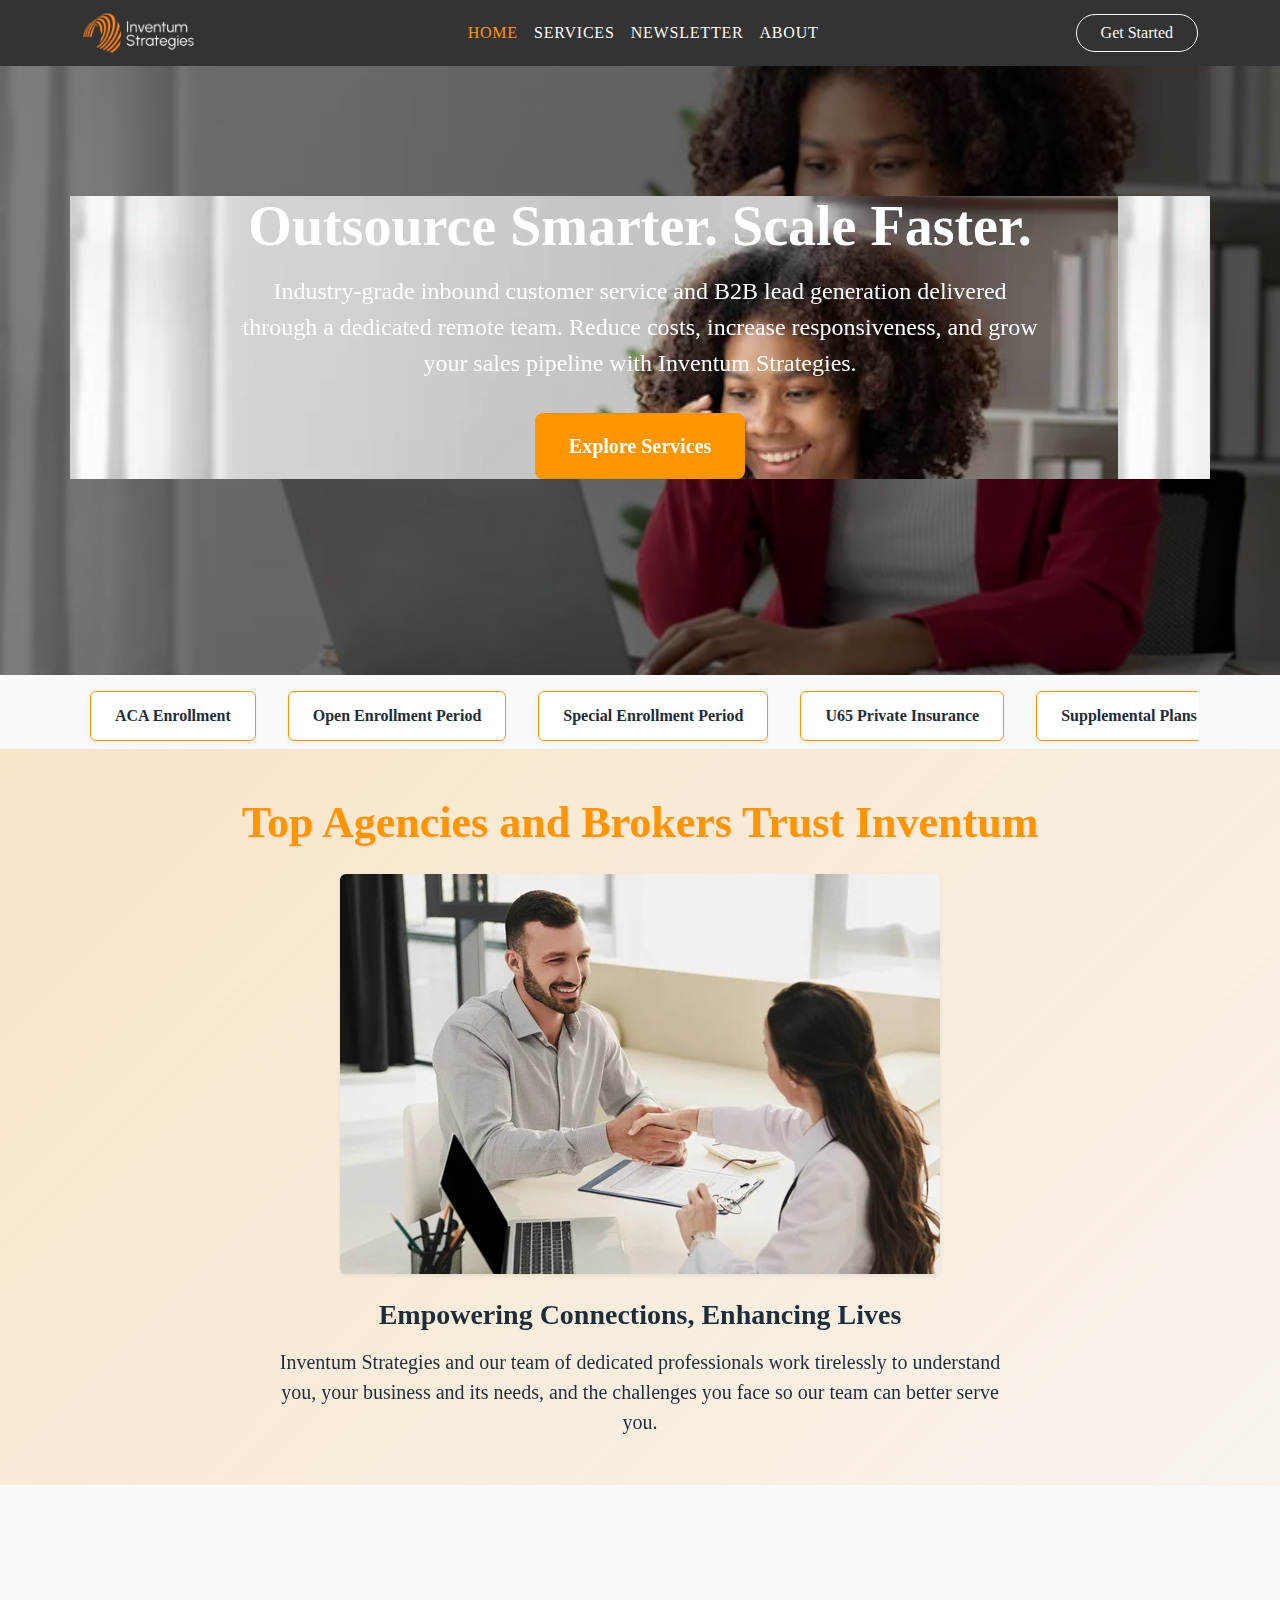
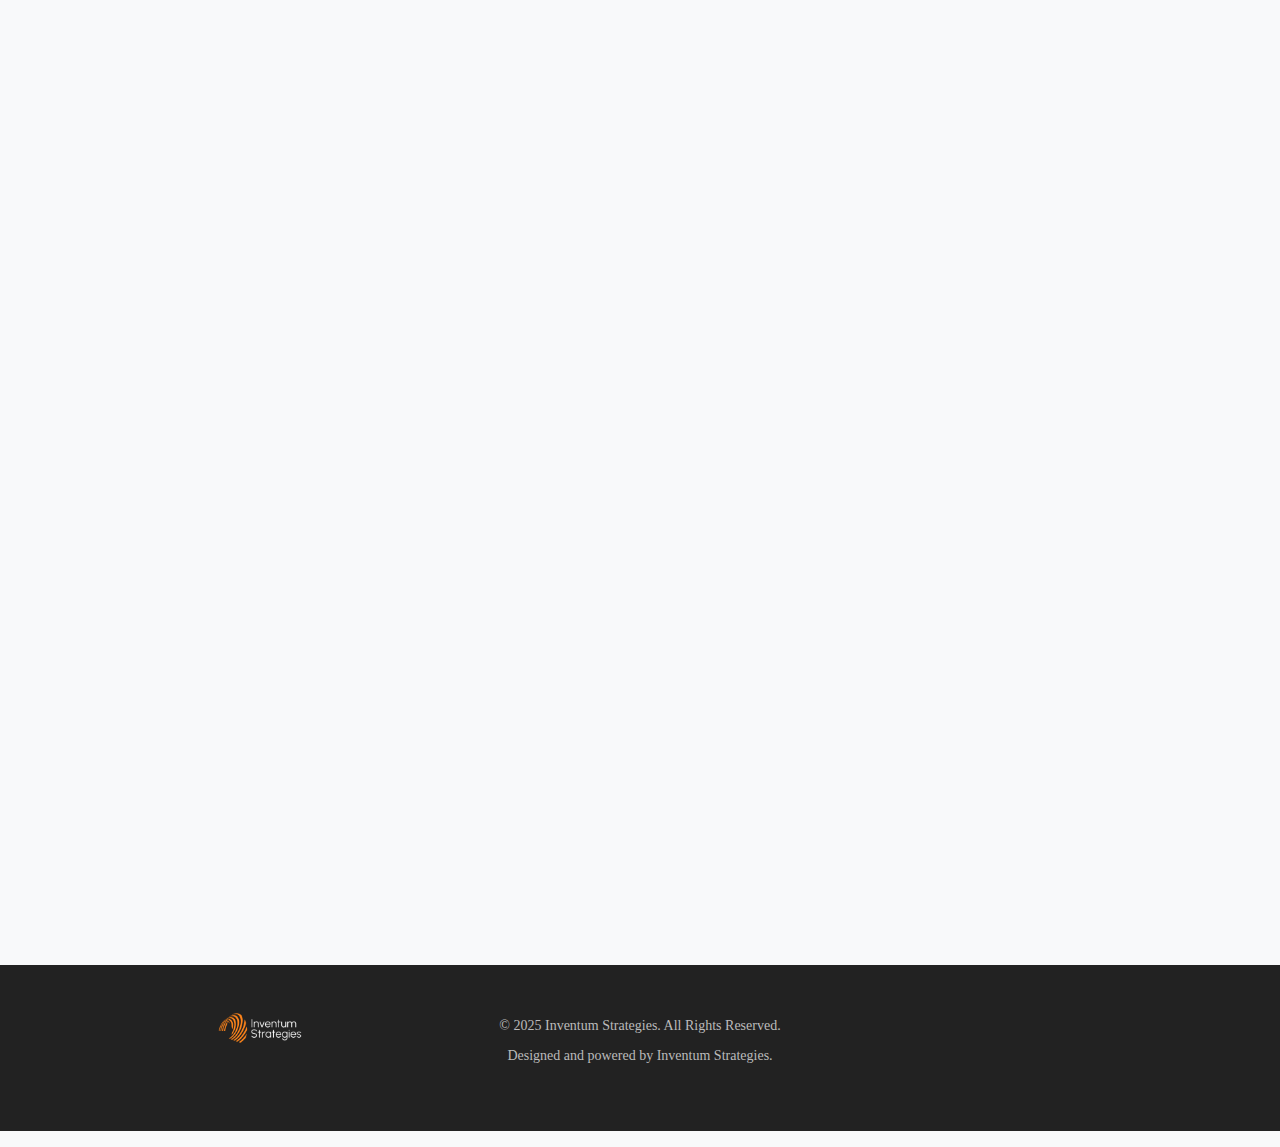
<file: index.html>
<!DOCTYPE html>
<html lang="en">
<head>
  <meta charset="UTF-8"/>
  <meta name="viewport" content="width=device-width, initial-scale=1"/>
  <title>Home – Inventum Strategies</title>
  <link rel="icon" href="assets/images/logo.png" />
  <!-- Bootstrap CSS -->
  <link href="https://cdn.jsdelivr.net/npm/bootstrap@5.3.2/dist/css/bootstrap.min.css" rel="stylesheet" />
  <!-- AOS for scroll animations -->
  <link href="https://unpkg.com/aos@2.3.4/dist/aos.css" rel="stylesheet" />
  <!-- FontAwesome for icons -->
  <link href="https://cdnjs.cloudflare.com/ajax/libs/font-awesome/6.4.0/css/all.min.css" rel="stylesheet" />
  <style>
    /* Ticker Tape Styles */
    #ticker { background: var(--light-gray); }
    .ticker-container {
      display: flex;
      gap: 1rem;
      overflow-x: auto;
      scroll-behavior: smooth;
      padding-bottom: .5rem;
      -webkit-overflow-scrolling: touch;
    }
    .ticker-container::-webkit-scrollbar { display: none; }
    .ticker-item {
      flex: 0 0 auto;
      background: #fff;
      color: var(--text-dark);
      border: 1px solid var(--primary-orange);
      border-radius: 6px;
      padding: .75rem 1.5rem;
      font-weight: 600;
      white-space: nowrap;
      box-shadow: 0 2px 6px rgba(0,0,0,0.05);
    }
    :root {
      --primary-orange: #ff9500;
      --dark-gray: #333333;
      --light-gray: #f8f9fa;
      --text-dark: #1f2d3a;
    }
    body { font-family: Georgia, 'Times New Roman', Times, serif; color: var(--text-dark); scroll-behavior: smooth; }
    /* Navbar */
    .navbar { background: var(--dark-gray); }
    .nav-link { color: #fff !important; text-transform: uppercase; letter-spacing: .05em; }
    .nav-link.active, .nav-link:hover { color: var(--primary-orange) !important; }
    /* Offcanvas overrides */
    .offcanvas { width: 250px; }
    /* Hero */
    .hero {
      position: relative;
      background: url('/assets/images/hero-banner.png') center/cover no-repeat;
      height: 75vh;
      display: flex;
      flex-direction: column;
      justify-content: center;
      align-items: center;
      color: hsl(0, 0%, 100%);
    }
    .hero::before{
      content:'';
      position: absolute;
      inset: 0;
      background: rgba(0,0,0,0.28)
    }
    @media(maxw-wideth: 576px) {
      .hero{background-position: 40% center; height: 65hvh;}
    }
    .hero h1 {
      font-size: 4rem;
      font-weight: 800;
      line-height: 1.1;
      margin-bottom: 1rem;
    }
    .hero p {
      font-size: 1.5rem;
      font-weight: 500;
      max-width: 800px;
      margin: 0 auto 2rem;
    }
    .btn-hero {
      background: var(--primary-orange);
      color: #fff;
      border: 2px solid var(--primary-orange);
      border-radius: 8px;
      padding: 1rem 1.5rem;  /* reduced horizontal padding */
      font-size: 1.25rem;
      font-weight: 600;
      text-decoration: none;
      display: inline-block;
      transition: background .2s ease, transform .2s ease;
    }
    .btn-hero:hover {
      background: #ffb347; /* a brighter orange tint for hover */
      transform: scale(1.05);
    }
    .btn-hero:hover {
      background: #ffb347; /* a brighter orange tint for hover */
      transform: scale(1.05);
    }
    .btn-hero:hover {
      background: rgba(255,149,0,0.4);
    }
    .hero::before { content:''; position:absolute; inset:0; background:rgba(0,0,0,0.5); }
    .hero-content { position: relative; text-align: center; background:url('/assets/images/hero-banner.png')}
    .hero h1 {
      font-size: 3.5rem;
      font-weight: 800;
      line-height: 1.1;
      margin-bottom: 1rem;
    }
    .hero p {
      font-size: 1.5rem;
      font-weight: 500;
      max-width: 800px;
      margin: 0 auto 2rem;
    }
    .btn-primary, .btn-outline-light { border-radius:50px; padding: .38rem 1.5rem; }
    .btn-primary{
      --bs-btn-color: #fff;
      --bs-btn-bg: var(--primary-orange);
      --bs-btn-border-color: var(--primary-orange);
      --bs-btn-hover-color: #fff;
      --bs-btn-hover-bg: #ffab26;         /* lighter hover */
      --bs-btn-hover-border-color: #ffab26;
      --bs-btn-active-bg: #e68500;        /* pressed state */
      --bs-btn-active-border-color: #e68500;
      --bs-btn-focus-shadow-rgb: 255,149,0;
    }
    /* Top Agencies Trust */
    #trust { background: linear-gradient(135deg, rgba(255,149,0,0.2), rgba(255,149,0,0.05)); position: relative; overflow: hidden; }
    #trust h2 { color: var(--primary-orange); font-size: 2.75rem; font-weight: 700; margin-bottom: 2rem; text-shadow: 1px 1px 2px rgba(0,0,0,0.1); }
    #trust .trust-placeholder { width: 100%; height: 25vh; background: rgba(255,149,0,0.05); border: 2px dashed var(--primary-orange); border-radius: 8px; }
    /* Services */
    .services .card { border:none; transition: transform .3s, box-shadow .3s; }
    .services .card:hover { transform:translateY(-10px); box-shadow:0 10px 30px rgba(0,0,0,0.1); }
    /* Counters */
    .stats { background: var(--light-gray); padding:3rem 0; }
    .stats .counter { font-size:2.5rem; font-weight:700; }
    /* Video section */
    .video-thumb { position: relative; cursor: pointer; }
    .video-thumb img { width:100%; border-radius:.5rem; }
    .video-thumb .play-btn { position: absolute; top:50%; left:50%; transform:translate(-50%,-50%); font-size:3rem; color:#fff; opacity:0.8; }
    /* Testimonials */
    .carousel-item { padding:2rem; }
    .testimonial p { font-style:italic; }
    .testimonial .author { font-weight:600; margin-top:1rem; }
    /* Back to top */
    #backToTop { position:fixed; bottom:2rem; right:2rem; display:none; background:var(--primary-orange); color:#fff; border:none; border-radius:50%; width:3rem; height:3rem; align-items:center; justify-content:center; z-index:1000; }
    /* Newsletter */
    .newsletter { background: var(--dark-gray); color:#fff; padding:2rem 0; }
    .newsletter input { border-radius:50px; }
    .newsletter .btn { border-radius:50px; }
    /* Footer */
    footer { background:#222; color:#bbb; padding:2rem 0; }
    footer a { color:#bbb; }
    /* Get Started CTA button styling */
    .btn-cta {
      background: var(--primary-orange);
      color: #fff !important;
      border: 2px solid var(--primary-orange);
      border-radius: 8px;
      padding: .65rem 1.05rem;  /* reduced horizontal padding */
      font-size: 1.25rem;
      font-weight: 600;
      transition: background .2s ease, transform .2s ease;
    }
    .btn-cta:hover {
      background: #ffb347;
      transform: scale(1.05);
    }
    .btn-cta:hover {
      background: #ffb347;
      transform: scale(1.05);
    }
    /* Trust image: big, centered, responsive */
    .trust-img{
      max-width: 1100px; /* tweak as you like */
      border-radius: .5rem;
      box-shadow: 0 6px 24px rgba(0,0,0,.08);
    }
</style>
</head>
<body>
  <!-- Navbar + Offcanvas -->
  <nav class="navbar navbar-expand-lg navbar-dark fixed-top">
    <div class="container">
      <a class="navbar-brand" href="#"><img src="assets/images/logo.png" height="40" alt="Inventum"/></a>
      <button class="navbar-toggler" type="button" data-bs-toggle="offcanvas" data-bs-target="#offcanvasNav"><span class="navbar-toggler-icon"></span></button>
      <div class="collapse navbar-collapse">
        <ul class="navbar-nav mx-auto">
          <li class="nav-item"><a class="nav-link active" href="index.html">Home</a></li>
          <li class="nav-item"><a class="nav-link" href="services.html">Services</a></li>
          <li class="nav-item"><a class="nav-link" href="newsletter.html">Newsletter</a></li>
          <li class="nav-item"><a class="nav-link" href="about.html">About</a></li>
        </ul>
        <button class="btn btn-outline-light rounded-pill px-4" data-bs-toggle="modal" data-bs-target="#bookCallModal">Get Started</button>
      </div>
    </div>
  </nav>
  <div class="offcanvas offcanvas-start text-bg-dark" tabindex="-1" id="offcanvasNav"><div class="offcanvas-header"><h5 class="offcanvas-title">Menu</h5><button type="button" class="btn-close btn-close-white" data-bs-dismiss="offcanvas"></button></div><div class="offcanvas-body"><ul class="navbar-nav"><li class="nav-item"><a class="nav-link" href="#hero">Home</a></li><li class="nav-item"><a class="nav-link" href="#services">Services</a></li><li class="nav-item"><a class="nav-link" href="#stats">Stats</a></li><li class="nav-item"><a class="nav-link" href="#video">Video</a></li><li class="nav-item"><a class="nav-link" href="#testimonials">Testimonials</a></li><li class="nav-item"><a class="nav-link" href="#newsletter">Newsletter</a></li></ul></div></div>
  <div class="modal fade" id="bookCallModal" tabindex="-1"><div class="modal-dialog modal-lg modal-dialog-centered"><div class="modal-content"><form><div class="modal-header border-0"><h5 class="modal-title">Get Started</h5><button type="button" class="btn-close" data-bs-dismiss="modal"></button></div><div class="modal-body"><div class="row g-3"><div class="col-md-6"><input type="text" class="form-control" placeholder="First Name" required /></div><div class="col-md-6"><input type="text" class="form-control" placeholder="Last Name" required /></div><div class="col-md-6"><input type="email" class="form-control" placeholder="Business Email" required /></div><div class="col-md-6"><input type="tel" class="form-control" placeholder="Phone" /></div><div class="col-md-6"><input type="text" class="form-control" placeholder="Agency Name" required /></div><div class="col-md-6"><input type="text" class="form-control" placeholder="License State(s)" required /></div><div class="col-md-6"><input type="text" class="form-control" placeholder="Specialties" required /></div><div class="col-md-6"><select class="form-select" required><option disabled selected>Monthly Budget</option><option>$0–$5,000</option><option>$5,000–$15,000</option><option>$15,000+</option></select></div></div></div><div class="modal-footer border-0"><button type="submit" class="btn btn-primary">Submit</button></div></form></div></div></div>

  <!-- Hero -->
  <section id="hero" class="hero" data-aos="fade-in">
    <div class="container hero-content text-center">
      
      <h1 class="display-5 fw-bold">Outsource Smarter. Scale Faster.</h1>
      <p class="lead">Industry-grade inbound customer service and B2B lead generation delivered through a dedicated remote team. Reduce costs, increase responsiveness, and grow your sales pipeline with Inventum Strategies.</p>
      <a href="services.html" class="btn btn-hero btn-lg" style="font-size:1.25rem; padding:1rem 2rem;">Explore Services</a>
        </div>
  </section>
    <!-- Ticker Tape Section -->
  <section id="ticker" class="py-3 bg-light" data-aos="fade-up">
    <div class="container overflow-hidden">
      <div class="ticker-container d-flex align-items-center">
        <!-- Repeat each ticker-item for insurance lines -->
        <div class="ticker-item mx-2">ACA Enrollment</div>
        <div class="ticker-item mx-2">Open Enrollment Period</div>
        <div class="ticker-item mx-2">Special Enrollment Period</div>
        <div class="ticker-item mx-2">U65 Private Insurance</div>
        <div class="ticker-item mx-2">Supplemental Plans</div>
      </div>
    </div>
<section id="trust" class="py-5" data-aos="fade-up">
  <div class="container">
    <h2 class="text-center mb-4">Top Agencies and Brokers Trust Inventum</h2>

    <!-- Image row -->
    <div class="row justify-content-center">
      <div class="col-lg-10">
        <img
          src="assets/images/insurance.jpg"
          class="img-fluid d-block mx-auto rounded shadow-sm"
          alt="Insurance partners and coverage lines"
          loading="lazy"
        />
      </div>
    </div>

    <!-- Centered blurb row -->
    <div class="row justify-content-center mt-4">
      <div class="col-xl-8 col-lg-9 text-center">
        <h3 class="fw-semibold mb-3">Empowering Connections, Enhancing Lives</h3>
        <p class="lead mb-0">
          Inventum Strategies and our team of dedicated professionals work tirelessly to understand you,
          your business and its needs, and the challenges you face so our team can better serve you.
        </p>
      </div>
    </div>
  </div>
</section>

  <section id="services" class="py-5 services">
    <div class="container">
      <h2 class="text-center mb-4" data-aos="fade-up">Our Services</h2>
      <div class="row g-4">
        <div class="col-md-3" data-aos="fade-up" data-aos-delay="100"><div class="card p-4 text-center"><i class="fas fa-user-check fa-2x mb-3 icon"></i><h5>Qualification</h5><p class="small text-muted">Rigid verification process to ensure intent and fit of potential clients.</p></div></div>
        <div class="col-md-3" data-aos="fade-up" data-aos-delay="200"><div class="card p-4 text-center"><i class="fas fa-phone fa-2x mb-3 icon"></i><h5>Warm Transfers</h5><p class="small text-muted">Seemless and effective live lead handoffs. Hit the ground running.</p></div></div>
        <div class="col-md-3" data-aos="fade-up" data-aos-delay="300"><div class="card p-4 text-center"><i class="fas fa-calendar-check fa-2x mb-3 icon"></i><h5>Appointments</h5><p class="small text-muted">Schedule demos or appointments for your team. Spend more time selling.</p></div></div>
        <div class="col-md-3" data-aos="fade-up" data-aos-delay="400"><div class="card p-4 text-center"><i class="fas fa-chart-line fa-2x mb-3 icon"></i><h5>Reporting</h5><p class="small text-muted">Real-time analytics and conversion data. Track how our performance affects your performance.</p></div></div>
      </div>
    </div>
  </section>

  <!-- Stats Counter -->
  <section id="stats" class="stats" data-aos="fade-up">
    <div class="container text-center">
      <div class="row">
        <div class="col-md-4"><div class="counter" data-count="35">0</div><p>Conversion Uplift (%)</p></div>
        <div class="col-md-4"><div class="counter" data-count="90">0</div><p>Qualification Accuracy (%). Our leads are qualified, verified</p></div>
        <div class="col-md-4"><div class="counter" data-count="24">0</div><p>24/7 Full-Time Support</p></div>
      </div>
    </div>
  </section>

  <!-- Testimonials -->
  <section id="testimonials" class="py-5 bg-light" data-aos="fade-up">
    <div class="container text-center">
      <h2 class="mb-4">What Clients Say</h2>
      <div id="testimonialCarousel" class="carousel slide" data-bs-ride="carousel">
        <div class="carousel-inner">
          <div class="carousel-item active"><div class="testimonial mx-auto" style="max-width:600px;"><p>“I used Inventum's lead generation service, and now I can't work without it. Leads converted 30% faster than before.”</p><div class="author">— Sarah Mitchell</div></div></div>
          <div class="carousel-item"><div class="testimonial mx-auto" style="max-width:600px;"><p>“I worked with Ali on a number of different leads, on every one the handoff was seamless, which meant more time closing for me.”</p><div class="author">— James Ortiz</div></div></div>
          <div class="carousel-item"><div class="testimonial mx-auto" style="max-width:600px;"><p>“Inventum's services were as-advertised, I was pleased with the data transparency and integrity. Insightful dashboards for improved performance.”</p><div class="author">— Tanya Brooks</div></div></div>
        </div>
        <button class="carousel-control-prev" type="button" data-bs-target="#testimonialCarousel" data-bs-slide="prev"><span class="carousel-control-prev-icon"></span></button>
        <button class="carousel-control-next" type="button" data-bs-target="#testimonialCarousel" data-bs-slide="next"><span class="carousel-control-next-icon"></span></button>
      </div>
    </div>
  </section>

  <!-- Newsletter Signup -->
  <section id="newsletter" class="newsletter text-center" data-aos="fade-in">
    <div class="container">
      <h3>Stay Updated</h3>
      <p>Get insights and tips delivered to your inbox.</p>
      <form class="row g-2 justify-content-center">
        <div class="col-md-4"><input type="email" class="form-control" placeholder="Enter email" required /></div>
        <div class="col-md-2"><button class="btn btn-primary w-100" type="submit">Subscribe</button></div>
      </form>
    </div>
  </section>

  <!-- Back to Top -->
  <button id="backToTop" aria-label="Back to top"><i class="fas fa-chevron-up"></i></button>

  <!-- Footer -->
  <footer>
    <div class="container text-center">
      <div class="row py-3">
        <div class="col-md-4"><img src="assets/images/logo.png" alt="" height="30" /></div>
        <div class="col-md-4"><small>&copy; 2025 Inventum Strategies. All Rights Reserved.</small></div>
        <p><small>Designed and powered by Inventum Strategies.</small></p>
      </div>
    </div>
  </footer>

  <!-- Book Call Modal -->
  <div class="modal fade" id="bookCallModal" tabindex="-1"><div class="modal-dialog modal-lg modal-dialog-centered"><div class="modal-content"><form><div class="modal-header border-0"><h5 class="modal-title">Get Started</h5><button type="button" class="btn-close" data-bs-dismiss="modal"></button></div><div class="modal-body"><div class="row g-3"><div class="col-md-6"><input type="text" class="form-control" placeholder="First Name" required /></div><div class="col-md-6"><input type="text" class="form-control" placeholder="Last Name" required /></div><div class="col-md-6"><input type="email" class="form-control" placeholder="Business Email" required /></div><div class="col-md-6"><input type="tel" class="form-control" placeholder="Phone" /></div><div class="col-md-6"><input type="text" class="form-control" placeholder="Agency Name" required /></div><div class="col-md-6"><input type="text" class="form-control" placeholder="License State(s)" required /></div><div class="col-md-6"><input type="text" class="form-control" placeholder="Specialties" required /></div><div class="col-md-6"><select class="form-select" required><option disabled selected>Monthly Budget</option><option>$0–$5k</option><option>$5k–$15k</option><option>$15k+</option></select></div></div></div><div class="modal-footer border-0"><button type="submit" class="btn btn-primary">Submit</button></div></form></div></div></div>

  <!-- Scripts -->
  <script src="https://cdn.jsdelivr.net/npm/bootstrap@5.3.2/dist/js/bootstrap.bundle.min.js"></script>
  <script src="https://unpkg.com/aos@2.3.4/dist/aos.js"></script>
  <script>
    AOS.init({ duration: 800, once: true });
    // Counter animation
    const counters = document.querySelectorAll('.counter');
    const options = { root:null, threshold:0.5 };
    const callback = (entries, observer) => {
      entries.forEach(entry => {
        if(entry.isIntersecting) {
          const el = entry.target;
          const countTo = +el.getAttribute('data-count');
          let start = 0;
          const step = Math.ceil(countTo / 100);
          const interval = setInterval(() => {
            start += step;
            if(start >= countTo) { el.textContent = countTo; clearInterval(interval); }
            else el.textContent = start;
          }, 20);
          observer.unobserve(el);
        }
      });
    };
    const observer = new IntersectionObserver(callback, options);
    counters.forEach(c => observer.observe(c));
    // Back to top
    const btn = document.getElementById('backToTop');
    window.addEventListener('scroll', () => { btn.style.display = window.scrollY > 400 ? 'flex' : 'none'; });
    btn.addEventListener('click', () => window.scrollTo({ top:0, behavior:'smooth' }));
  </script>
</body>
</html>
</file>
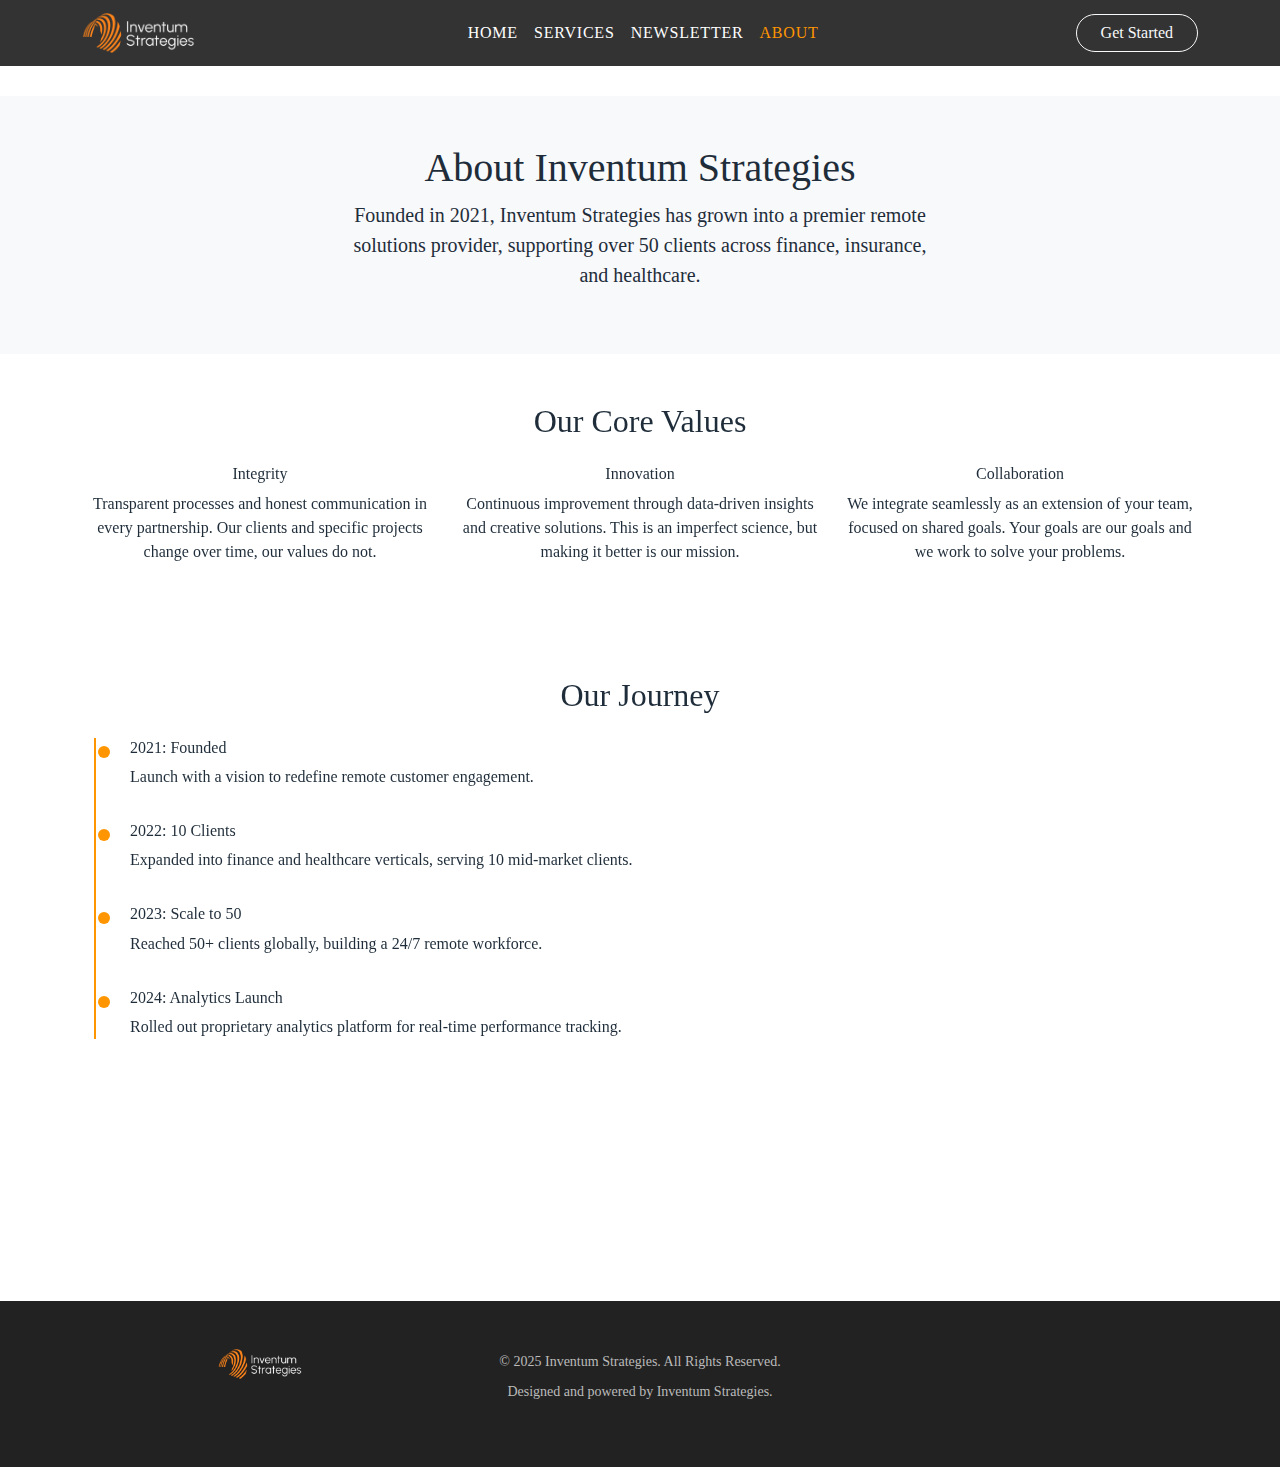
<file: about.html>
<!DOCTYPE html>
<html 
lang="en">
<head>
  <meta charset="UTF-8" />
  <meta name="viewport" content="width=device-width, initial-scale=1" />
  <title>About – Inventum Strategies</title>
  <link rel="icon" href="assets/images/logo.png" />
  <link href="https://cdn.jsdelivr.net/npm/bootstrap@5.3.2/dist/css/bootstrap.min.css" rel="stylesheet" />
  <link href="https://unpkg.com/aos@2.3.4/dist/aos.css" rel="stylesheet" />
  <style>
    :root { --primary: #ff9500; --dark: #333; --light: #f8f9fa; --text: #1f2d3a; }
    body { font-family: Georgia, 'Times New Roman', Times, serif; color: var(--text); }
    .navbar { background: var(--dark); }
    .nav-link { color: #fff !important; text-transform: uppercase; letter-spacing: .05em; }
    .nav-link.active, .nav-link:hover { color: var(--primary) !important; }
    /* Offcanvas overrides */
    .offcanvas { width: 250px; }
    .hero-news { background: var(--primary); color: #fff; padding: 4rem 0; text-align: center; }    .value-icon { font-size: 2rem; color: var(--primary); }
    .timeline { list-style: none; padding-left: 1rem; position: relative; }
    .timeline::before { content: ''; position: absolute; left: 0.75rem; top: 0; bottom: 0; width: 2px; background: var(--primary); }
    .timeline-item { position: relative; margin-bottom: 2rem; padding-left: 2rem; }
    .timeline-item::before { content: ''; position: absolute; left: 0; top: 0.5rem; width: 12px; height: 12px; background: var(--primary); border-radius: 50%; }
    .btn-cta {
      background: var(--primary-orange);
      color: #fff !important;
      border: 2px solid var(--primary-orange);
      border-radius: 8px;
      padding: .65rem 1.05rem;  /* reduced horizontal padding */
      font-size: 1.25rem;
      font-weight: 600;
      transition: background .2s ease, transform .2s ease;
    }
    .btn-cta:hover {
      background: #ffb347;
      transform: scale(1.05);
    }
    .btn-cta:hover {
      background: #ffb347;
      transform: scale(1.05);
    }
        /* Footer */
    footer { background:#222; color:#bbb; padding:2rem 0; }
    footer a { color:#bbb; }
  </style>
</head>
<body>
  <nav class="navbar navbar-expand-lg navbar-dark fixed-top">
    <div class="container">
      <a class="navbar-brand" href="index.html"><img src="assets/images/logo.png" height="40" alt="Inventum" /></a>
      <button class="navbar-toggler" type="button" data-bs-toggle="collapse" data-bs-target="#navMenu">
        <span class="navbar-toggler-icon"></span>
      </button>
      <div class="collapse navbar-collapse" id="navMenu">
        <ul class="navbar-nav mx-auto">
          <li class="nav-item"><a class="nav-link" href="index.html">Home</a></li>
          <li class="nav-item"><a class="nav-link" href="services.html">Services</a></li>
          <li class="nav-item"><a class="nav-link" href="newsletter.html">Newsletter</a></li>
          <li class="nav-item"><a class="nav-link active" href="about.html">About</a></li>
        </ul>
        <button class="btn btn-outline-light rounded-pill px-4" data-bs-toggle="modal" data-bs-target="#bookCallModal">Get Started</button>
      </div>
    </div>
  </nav>

  <main class="pt-5 mt-5">
    <!-- Intro -->
    <section class="text-center py-5 bg-light" data-aos="fade-up">
      <h1>About Inventum Strategies</h1>
      <p class="lead mx-auto" style="max-width:600px;">
        Founded in 2021, Inventum Strategies has grown into a premier remote solutions provider, supporting over 50 clients across finance, insurance, and healthcare.
      </p>
    </section>
    <div class="modal fade" id="bookCallModal" tabindex="-1"><div class="modal-dialog modal-lg modal-dialog-centered"><div class="modal-content"><form><div class="modal-header border-0"><h5 class="modal-title">Get Started</h5><button type="button" class="btn-close" data-bs-dismiss="modal"></button></div><div class="modal-body"><div class="row g-3"><div class="col-md-6"><input type="text" class="form-control" placeholder="First Name" required /></div><div class="col-md-6"><input type="text" class="form-control" placeholder="Last Name" required /></div><div class="col-md-6"><input type="email" class="form-control" placeholder="Business Email" required /></div><div class="col-md-6"><input type="tel" class="form-control" placeholder="Phone" /></div><div class="col-md-6"><input type="text" class="form-control" placeholder="Agency Name" required /></div><div class="col-md-6"><input type="text" class="form-control" placeholder="License State(s)" required /></div><div class="col-md-6"><input type="text" class="form-control" placeholder="Specialties" required /></div><div class="col-md-6"><select class="form-select" required><option disabled selected>Monthly Budget</option><option>$0–$5,000</option><option>$5,000k–$15,000</option><option>$15,000+</option></select></div></div></div><div class="modal-footer border-0"><button type="submit" class="btn btn-primary">Submit</button></div></form></div></div></div>
    <!-- Values -->
    <section class="container py-5" data-aos="fade-right">
      <h2 class="mb-4 text-center">Our Core Values</h2>
      <div class="row g-4">
        <div class="col-md-4 text-center">
          <i class="fas fa-handshake value-icon mb-2"></i>
          <h6>Integrity</h6>
          <p>Transparent processes and honest communication in every partnership. Our clients and specific projects change over time, our values do not.</p>
        </div>
        <div class="col-md-4 text-center">
          <i class="fas fa-lightbulb value-icon mb-2"></i>
          <h6>Innovation</h6>
          <p>Continuous improvement through data-driven insights and creative solutions. This is an imperfect science, but making it better is our mission. </p>
        </div>
        <div class="col-md-4 text-center">
          <i class="fas fa-lightbulb value-icon mb-2"></i>
          <h6>Collaboration</h6>
          <p>We integrate seamlessly as an extension of your team, focused on shared goals. Your goals are our goals and we work to solve your problems.</p>
        </div>
      </div>
    </section>

    <!-- Timeline -->
    <section class="container py-5" data-aos="fade-left">
      <h2 class="mb-4 text-center">Our Journey</h2>
      <ul class="timeline">
        <li class="timeline-item">
          <h6>2021: Founded</h6>
          <p>Launch with a vision to redefine remote customer engagement.</p>
        </li>
        <li class="timeline-item">
          <h6>2022: 10 Clients</h6>
          <p>Expanded into finance and healthcare verticals, serving 10 mid-market clients.</p>
        </li>
        <li class="timeline-item">
          <h6>2023: Scale to 50</h6>
          <p>Reached 50+ clients globally, building a 24/7 remote workforce.</p>
        </li>
        <li class="timeline-item">
          <h6>2024: Analytics Launch</h6>
          <p>Rolled out proprietary analytics platform for real-time performance tracking.</p>
        </li>
      </ul>
    </section>

    <!-- Careers CTA -->
    <section class="bg-light text-center py-5" data-aos="fade-up">
      <h2>Join Our Team</h2>
      <p>We're always looking for talented professionals to join our remote workforce. <a href="mailto:hello@inventumstrategies.com">View Open Positions</a>.</p>
    </section>
  </main>

  <footer>
    <div class="container text-center">
      <div class="row py-3">
        <div class="col-md-4"><img src="assets/images/logo.png" alt="" height="30" /></div>
        <div class="col-md-4"><small>&copy; 2025 Inventum Strategies. All Rights Reserved.</small></div>
        <p><small>Designed and powered by Inventum Strategies.</small></p>
      </div>
    </div>
  </footer>

  <script src="https://cdn.jsdelivr.net/npm/bootstrap@5.3.2/dist/js/bootstrap.bundle.min.js"></script>
  <script src="https://unpkg.com/aos@2.3.4/dist/aos.js"></script>
  <script>AOS.init({ duration: 700, once: true });</script>
</body>
</html>
</file>
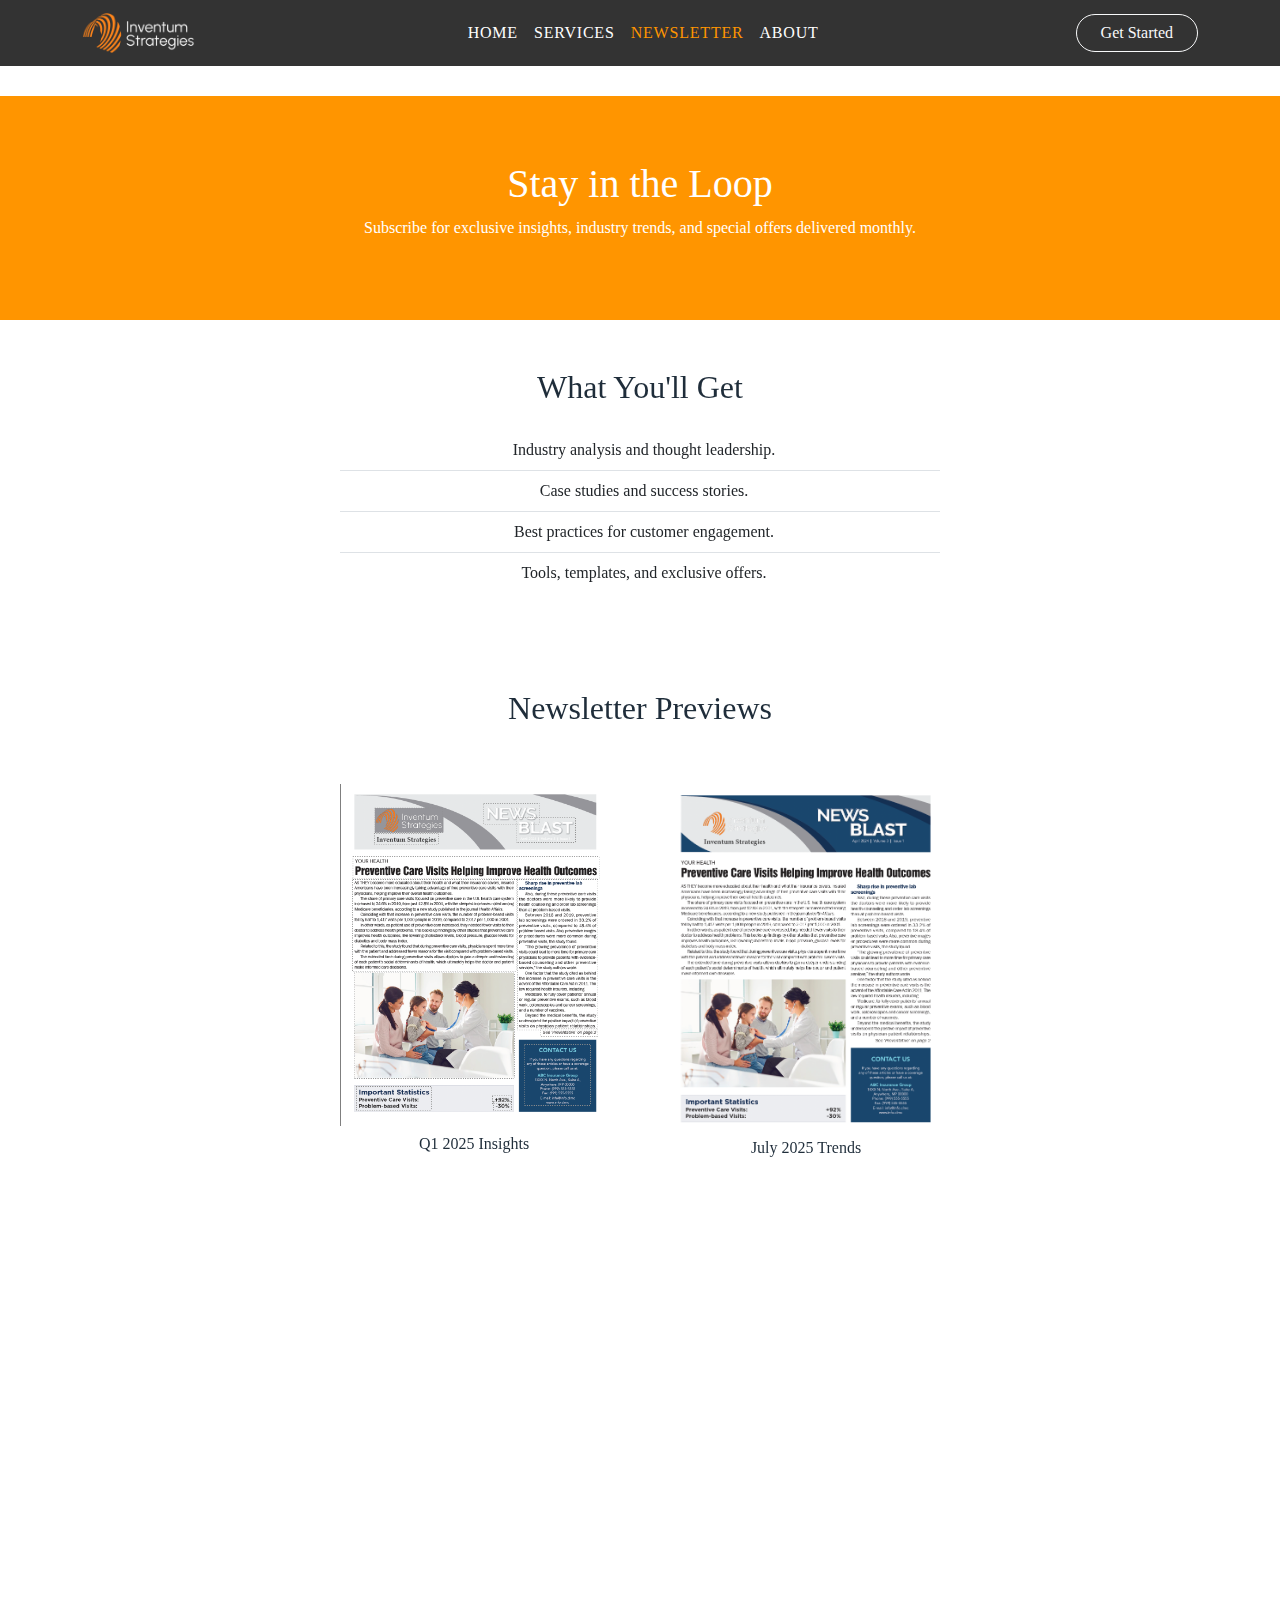
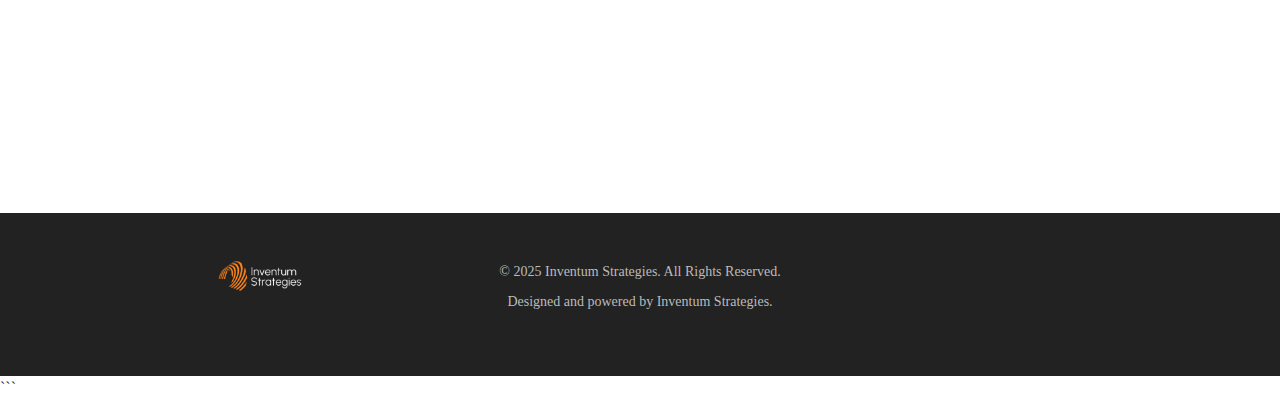
<file: newsletter.html>
<html lang="en">
<head>
  <meta charset="UTF-8" />
  <meta name="viewport" content="width=device-width, initial-scale=1" />
  <title>Newsletter – Inventum Strategies</title>
  <link rel="icon" href="assets/images/logo.png" />
  <link href="https://cdn.jsdelivr.net/npm/bootstrap@5.3.2/dist/css/bootstrap.min.css" rel="stylesheet" />
  <link href="https://unpkg.com/aos@2.3.4/dist/aos.css" rel="stylesheet" />
  <style>
    :root { --primary: #ff9500; --dark: #333; --text: #1f2d3a; }
    .btn-primary{
      --bs-btn-color: #fff;
      --bs-btn-bg: var(--primary);
      --bs-btn-border-color: var(--primary);
      --bs-btn-hover-color: #fff;
      --bs-btn-hover-bg: #ffab26;         /* lighter hover */
      --bs-btn-hover-border-color: #ffab26;
      --bs-btn-active-bg: #e68500;        /* pressed state */
      --bs-btn-active-border-color: #e68500;
      --bs-btn-focus-shadow-rgb: 255,149,0;
    }
    body { font-family: Georgia, 'Times New Roman', Times, serif; color: var(--text); }
    /* Navbar */
    .navbar { background: var(--dark); }
    .nav-link { color: #fff !important; text-transform: uppercase; letter-spacing: .05em; }
    .nav-link.active, .nav-link:hover { color: var(--primary) !important; }
    /* Offcanvas overrides */
    .offcanvas { width: 250px; }
    .hero-news { background: var(--primary); color: #fff; padding: 4rem 0; text-align: center; }
    .form-control, .btn { border-radius: 50px !important; }
    .newsletter-preview { max-width: 300px; margin: 1rem; border: 1px solid var(--light); border-radius: 8px; overflow: hidden; }
    .client-logo { max-height: 100px; margin: 0 1rem; filter: grayscale(40%); }
        /* Footer */
    footer { background:#222; color:#bbb; padding:2rem 0; }
    footer a { color:#bbb; }

  </style>
</head>
<body>
  <!-- Navbar + Offcanvas -->
  <nav class="navbar navbar-expand-lg navbar-dark fixed-top">
    <div class="container">
      <a class="navbar-brand" href="#"><img src="assets/images/logo.png" height="40" alt="Inventum"/></a>
      <button class="navbar-toggler" type="button" data-bs-toggle="offcanvas" data-bs-target="#offcanvasNav"><span class="navbar-toggler-icon"></span></button>
      <div class="collapse navbar-collapse">
        <ul class="navbar-nav mx-auto">
          <li class="nav-item"><a class="nav-link " href="index.html">Home</a></li>
          <li class="nav-item"><a class="nav-link" href="services.html">Services</a></li>
          <li class="nav-item"><a class="nav-link active" href="newsletter.html">Newsletter</a></li>
          <li class="nav-item"><a class="nav-link" href="about.html">About</a></li>
        </ul>
        <button class="btn btn-outline-light rounded-pill px-4" data-bs-toggle="modal" data-bs-target="#bookCallModal">Get Started</button>
      </div>
    </div>
  </nav>
  <div class="offcanvas offcanvas-start text-bg-dark" tabindex="-1" id="offcanvasNav"><div class="offcanvas-header"><h5 class="offcanvas-title">Menu</h5><button type="button" class="btn-close btn-close-white" data-bs-dismiss="offcanvas"></button></div><div class="offcanvas-body"><ul class="navbar-nav"><li class="nav-item"><a class="nav-link" href="#hero">Home</a></li><li class="nav-item"><a class="nav-link" href="#services">Services</a></li><li class="nav-item"><a class="nav-link" href="#stats">Stats</a></li><li class="nav-item"><a class="nav-link" href="#video">Video</a></li><li class="nav-item"><a class="nav-link" href="#testimonials">Testimonials</a></li><li class="nav-item"><a class="nav-link" href="#newsletter">Newsletter</a></li></ul></div></div>
  <div class="modal fade" id="bookCallModal" tabindex="-1"><div class="modal-dialog modal-lg modal-dialog-centered"><div class="modal-content"><form><div class="modal-header border-0"><h5 class="modal-title">Get Started</h5><button type="button" class="btn-close" data-bs-dismiss="modal"></button></div><div class="modal-body"><div class="row g-3"><div class="col-md-6"><input type="text" class="form-control" placeholder="First Name" required /></div><div class="col-md-6"><input type="text" class="form-control" placeholder="Last Name" required /></div><div class="col-md-6"><input type="email" class="form-control" placeholder="Business Email" required /></div><div class="col-md-6"><input type="tel" class="form-control" placeholder="Phone" /></div><div class="col-md-6"><input type="text" class="form-control" placeholder="Agency Name" required /></div><div class="col-md-6"><input type="text" class="form-control" placeholder="License State(s)" required /></div><div class="col-md-6"><input type="text" class="form-control" placeholder="Specialties" required /></div><div class="col-md-6"><select class="form-select" required><option disabled selected>Monthly Budget</option><option>$0–$5,000</option><option>$5,000–$15,000</option><option>$15,000+</option></select></div></div></div><div class="modal-footer border-0"><button type="submit" class="btn btn-primary">Submit</button></div></form></div></div></div>

  </nav>

  <main class="pt-5 mt-5">
    <!-- Hero -->
    <section class="hero-news" data-aos="fade-down">
      <h1>Stay in the Loop</h1>
      <p>Subscribe for exclusive insights, industry trends, and special offers delivered monthly.</p>
    </section>

    <!-- What to Expect -->
    <section class="container py-5" data-aos="fade-up">
      <h2 class="text-center mb-4">What You'll Get</h2>
      <ul class="list-group list-group-flush mx-auto" style="max-width:600px;">
        <li class="text-center list-group-item"><i class="fas fa-check text-primary me-2"></i>Industry analysis and thought leadership.</li>
        <li class="text-center list-group-item"><i class="fas fa-check text-primary me-2"></i>Case studies and success stories.</li>
        <li class="text-center list-group-item"><i class="fas fa-check text-primary me-2"></i>Best practices for customer engagement.</li>
        <li class="text-center list-group-item"><i class="fas fa-check text-primary me-2"></i>Tools, templates, and exclusive offers.</li>
      </ul>
    </section>

      <!-- Sample Previews -->
    <section class="container py-5" data-aos="fade-up">
      <h2 class="text-center mb-4">Newsletter Previews</h2>
      <div class="d-flex justify-content-center flex-wrap">
        <div class="newsletter-preview text-center p-3">
          <img src="assets/images/news1.png" alt="Issue 1" class="img-fluid" />
          <h6 class="mt-2">Q1 2025 Insights</h6>
        </div>
        <div class="newsletter-preview text-center p-3">
          <img src="assets/images/news2.png" alt="Issue 2" class="img-fluid" />
          <h6 class="mt-2">July 2025 Trends</h6>
        </div>
      </div>
    </section>

    <!-- Subscribe Form -->
    <section class="container py-5 text-center" data-aos="fade-up">
      <form class="row g-3 justify-content-center">
        <div class="col-md-6"> 
          <input type="email" class="form-control form-lg" placeholder="Your email address" required />
        </div>
        <div class="col-md-2">
          <button type="submit" class="btn btn-primary btn-lg w-100">Subscribe</button>
        </div>
      </form>
      <p class="text-muted mt-2">No spam. Unsubscribe anytime.</p>
    </section>

    <!-- Follow Us -->

    <section class="py-5 text-center bg-light" data-aos="fade-up">
      <h2 class="mb-4">Client Success Stories</h2>
      <div id="testimonialCarousel" class="carousel slide" data-bs-ride="carousel">
        <div class="carousel-inner">
          <!-- Testimonial Slides -->
          <div class="carousel-item active">
            <div class="testimonial-card">
              <p>“Inventum’s tailored approach delivered a 50% increase in deposit bookings in just two months. Their reporting keeps us agile.”</p>
              <div>
                <i class="fas fa-star star"></i><i class="fas fa-star star"></i><i class="fas fa-star star"></i>
                <i class="fas fa-star star"></i><i class="fas fa-star-half-alt star"></i>
              </div>
              <small>— Alex Johnson, COO at SecureBank</small>
            </div>
          </div>
          <div class="carousel-item">
            <div class="testimonial-card">
              <p>“The onboarding was seamless and the team felt like an extension of ours. Lead quality is unmatched.”</p>
              <div>
                <i class="fas fa-star star"></i><i class="fas fa-star star"></i><i class="fas fa-star star"></i>
                <i class="fas fa-star star"></i><i class="fas fa-star star"></i>
              </div>
              <small>— Maya Patel, Marketing Director at HealthNet</small>
            </div>
          </div>
          <div class="carousel-item">
            <div class="testimonial-card">
              <p>“We saw a 3x lift in qualified meetings after partnering with Inventum. Their analytics dashboard is intuitive and powerful.”</p>
              <div>
                <i class="fas fa-star star"></i><i class="fas fa-star star"></i><i class="fas fa-star star"></i>
                <i class="fas fa-star-half-alt star"></i><i class="fas fa-star star"></i>
              </div>
              <small>— Carlos Mendes, Head of Sales at QuickLoan</small>
            </div>
          </div>
        </div>
        <button class="carousel-control-prev" type="button" data-bs-target="#testimonialCarousel" data-bs-slide="prev">
          <span class="carousel-control-prev-icon"></span>
        </button>
        <button class="carousel-control-next" type="button" data-bs-target="#testimonialCarousel" data-bs-slide="next">
          <span class="carousel-control-next-icon"></span>
        </button>
      </div>

      <!-- Client Logos -->
      <div class="d-flex justify-content-center align-items-center py-4 flex-wrap" data-aos="fade-up">
        <img src="assets/images/logo1.png" alt="Client Logo" class="client-logo" />
        <img src="assets/images/logo2.jpg" alt="Client Logo" class="client-logo" />
        <img src="assets/images/logo3.png" alt="Client Logo" class="client-logo" />
        <img src="assets/images/logo4.png" alt="Client Logo" class="client-logo" />
      </div>
    </section>
  </main>

  <footer>
    <div class="container text-center">
      <div class="row py-3">
        <div class="col-md-4"><img src="assets/images/logo.png" alt="" height="30" /></div>
        <div class="col-md-4"><small>&copy; 2025 Inventum Strategies. All Rights Reserved.</small></div>
        <p><small>Designed and powered by Inventum Strategies.</small></p>
      </div>
    </div>
  </footer>

  <script src="https://cdn.jsdelivr.net/npm/bootstrap@5.3.2/dist/js/bootstrap.bundle.min.js"></script>
  <script src="https://unpkg.com/aos@2.3.4/dist/aos.js"></script>
  <script>AOS.init({ duration: 700, once: true });</script>
</body>
</html>
```
</file>
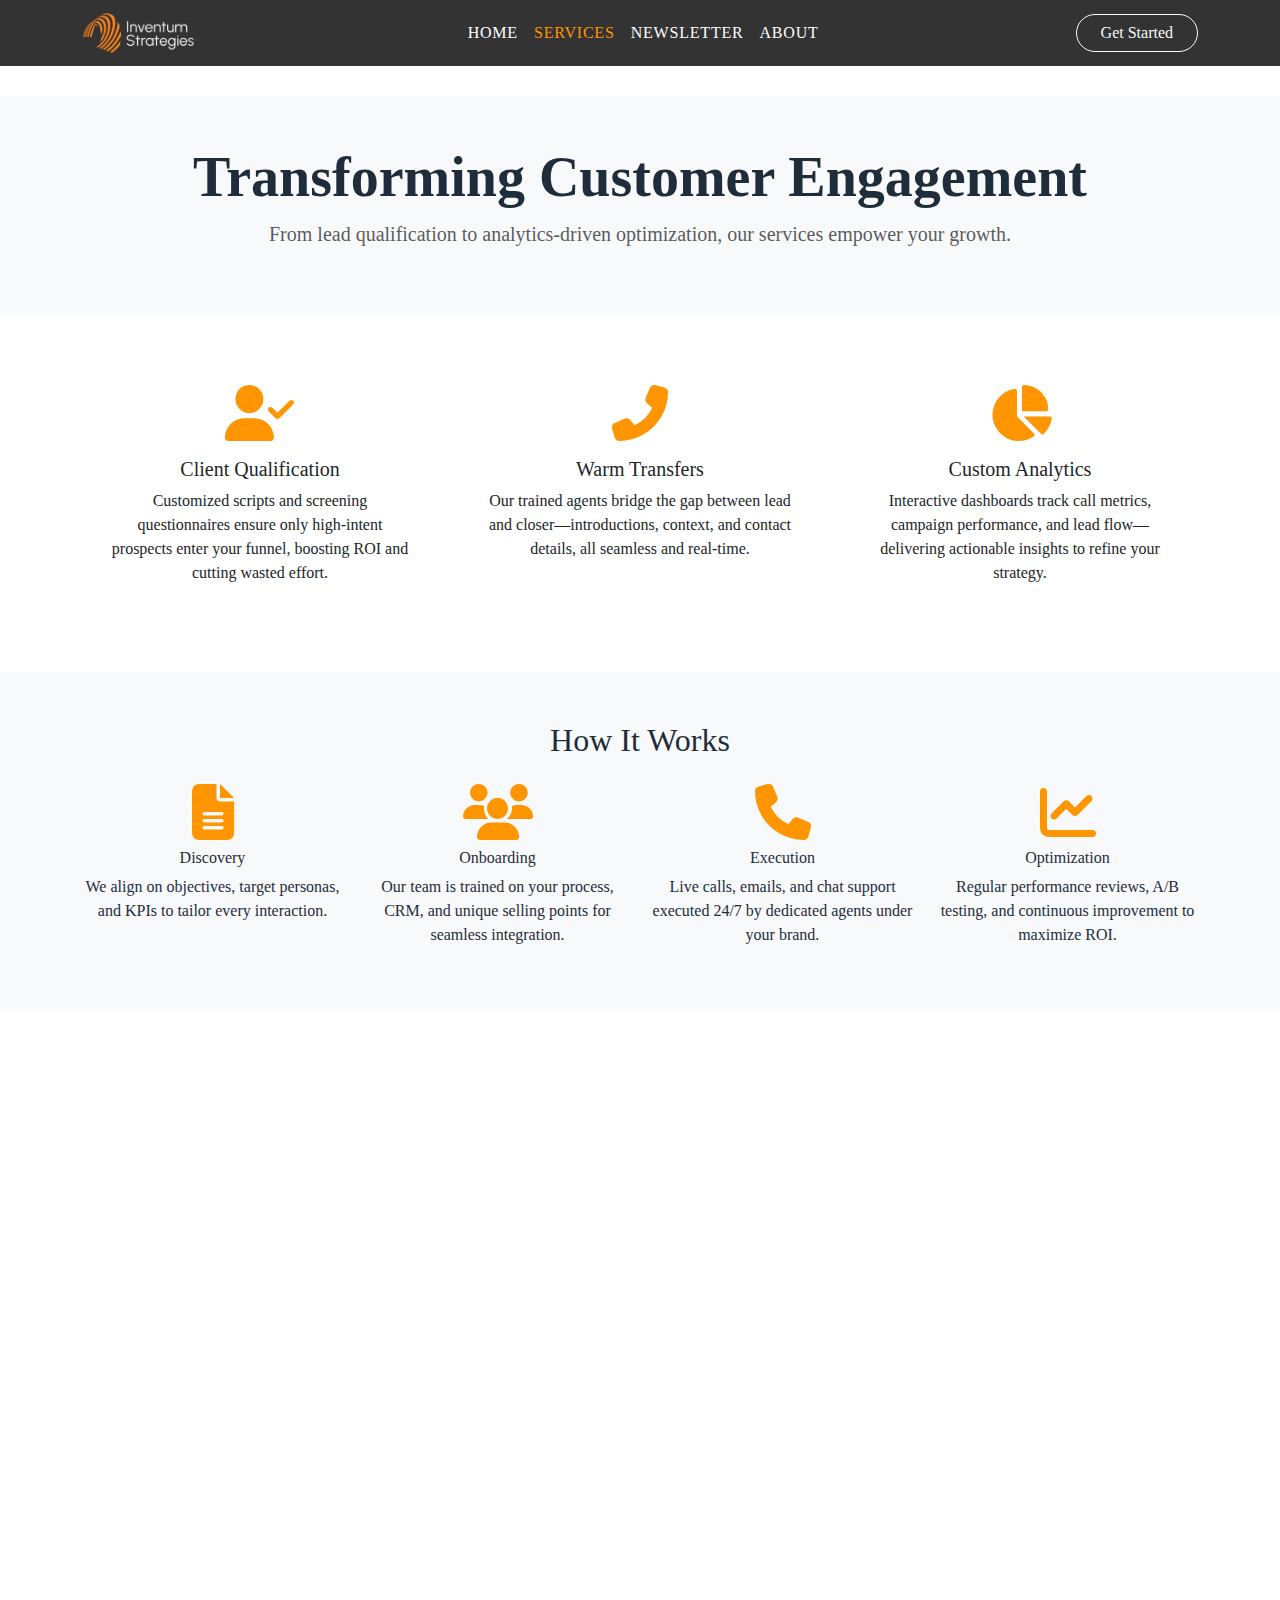
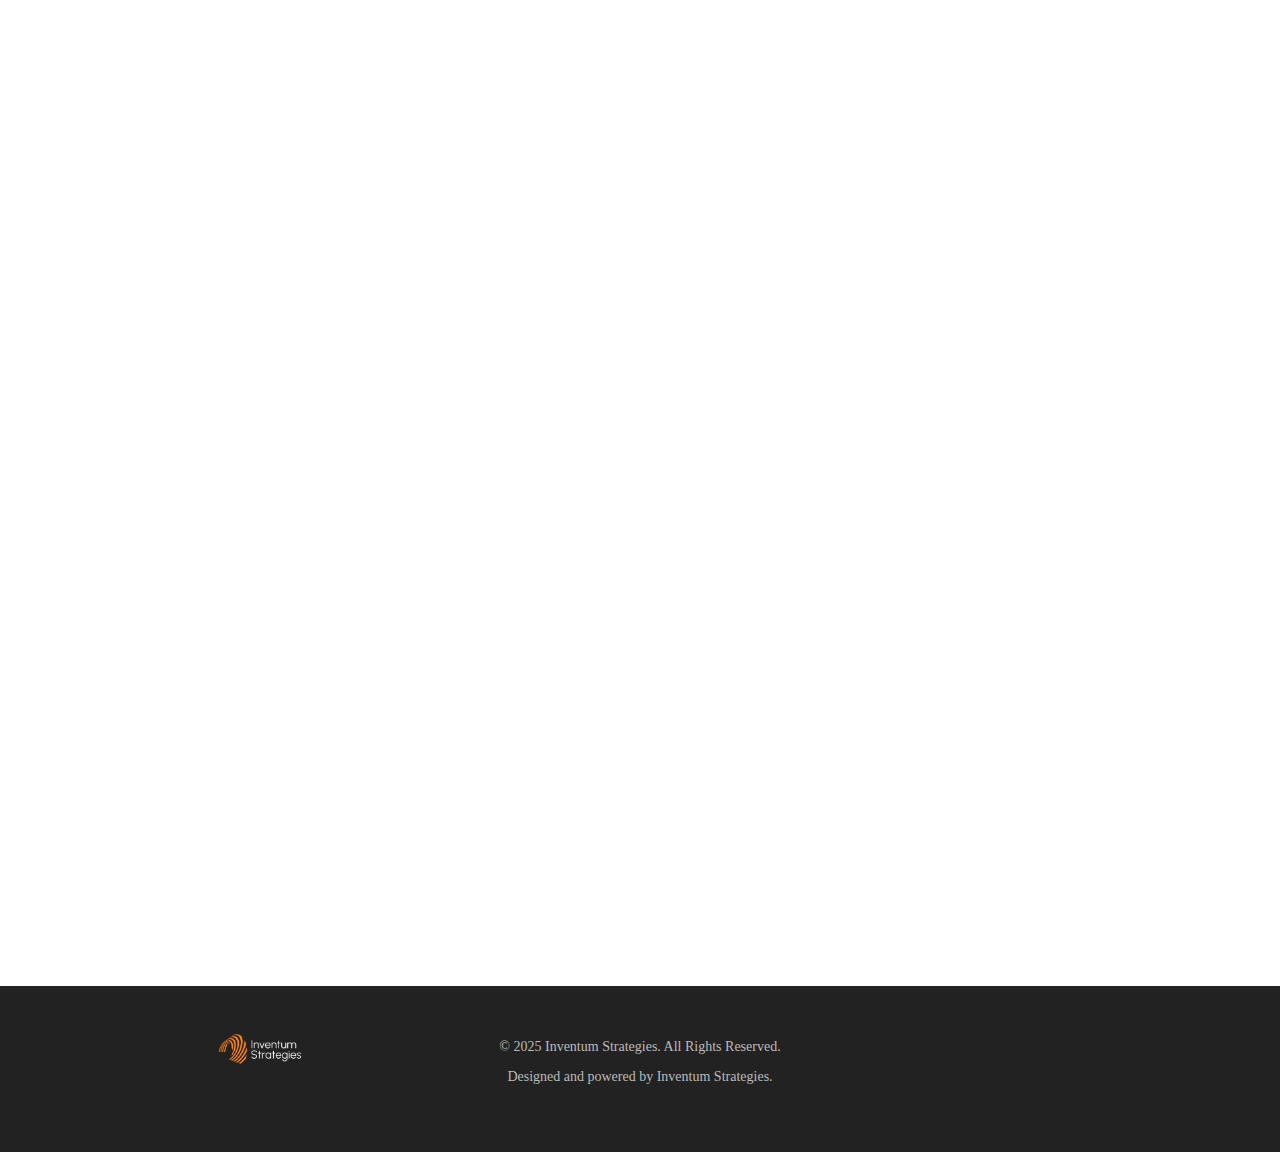
<file: services.html>
<!-- File: services.html -->
<!DOCTYPE html>
<html lang="en">
<head>
  <meta charset="UTF-8" />
  <meta name="viewport" content="width=device-width, initial-scale=1" />
  <title>Services – Inventum Strategies</title>
  <link rel="icon" href="assets/images/logo.png" />
  <link href="https://cdn.jsdelivr.net/npm/bootstrap@5.3.2/dist/css/bootstrap.min.css" rel="stylesheet" />
  <link href="https://unpkg.com/aos@2.3.4/dist/aos.css" rel="stylesheet" />
  <link href="https://cdnjs.cloudflare.com/ajax/libs/font-awesome/6.4.0/css/all.min.css" rel="stylesheet" />
  <style>
    :root { --primary: #ff9500; --dark: #333; --light: #f8f9fa; --text: #1f2d3a; }
    body { font-family: Georgia, 'Times New Roman', Times, serif; color: var(--text); }
       /*Navbar*/
    .navbar { background: var(--dark); }
    .nav-link { color: #fff !important; text-transform: uppercase; letter-spacing: .05em;}
    .nav-link.active, .nav-link:hover { color: var(--primary) !important; }
    .service-icon { font-size: 3.5rem; color: var(--primary); }
    .card-feature:hover { transform: translateY(-8px); box-shadow: 0 8px 20px rgba(0,0,0,0.1); }
    .timeline { position: relative; padding-left: 2rem; list-style: none; }
    .timeline::before { content: ''; position: absolute; top: 0; bottom: 0; left: 1rem; width: 2px; background: var(--primary); }
    .timeline-item { position: relative; margin-bottom: 2rem; }
    .timeline-item::before { content: '\f058'; font-family: 'Font Awesome 5 Free'; position: absolute; left: -0.4rem; top: 0; color: var(--primary); font-weight: 900; }
    .btn-cta {
      background: var(--primary-orange);
      color: #fff !important;
      border: 2px solid var(--primary-orange);
      border-radius: 8px;
      padding: .65rem 1.05rem;  /* reduced horizontal padding */
      font-size: 1.25rem;
      font-weight: 600;
      transition: background .2s ease, transform .2s ease;
    }
    .btn-cta:hover {
      background: #ffb347;
      transform: scale(1.05);
    }
    .btn-cta:hover {
      background: #ffb347;
      transform: scale(1.05);
    }
    /* Case study stat chips */
    .stat-chip{
      display:inline-block; padding:.35rem .6rem; border:1px solid var(--primary);
      border-radius:999px; font-weight:600; font-size:.9rem; color:var(--primary);
      background:rgba(255,149,0,.06); margin-right:.5rem; margin-bottom:.5rem;
    }
        /* Footer */
    footer { background:#222; color:#bbb; padding:2rem 0; }
    footer a { color:#bbb; }


</style>
</head>
<body>
  <nav class="navbar navbar-expand-lg navbar-dark fixed-top">
    <div class="container">
      <a class="navbar-brand" href="index.html"><img src="assets/images/logo.png" height="40" alt="Inventum" /></a>
      <button class="navbar-toggler" type="button" data-bs-toggle="collapse" data-bs-target="#navMenu">
        <span class="navbar-toggler-icon"></span>
      </button>
      <div class="collapse navbar-collapse" id="navMenu">
        <ul class="navbar-nav mx-auto">
          <li class="nav-item"><a class="nav-link" href="index.html">Home</a></li>
          <li class="nav-item"><a class="nav-link active" href="services.html">Services</a></li>
          <li class="nav-item"><a class="nav-link" href="newsletter.html">Newsletter</a></li>
          <li class="nav-item"><a class="nav-link" href="about.html">About</a></li>
        </ul>
        <button class="btn btn-outline-light rounded-pill px-4" data-bs-toggle="modal" data-bs-target="#bookCallModal">Get Started</button>
      </div>
    </div>
  </nav>
    <!-- Modal: Insurance Enrollment Desk -->
    <div class="modal fade" id="csInsurance" tabindex="-1" aria-labelledby="csInsuranceLabel" aria-hidden="true">
      <div class="modal-dialog modal-lg modal-dialog-centered modal-dialog-scrollable">
        <div class="modal-content">
          <div class="modal-header border-0">
            <h5 class="modal-title" id="csInsuranceLabel">Omnichannel Enrollment Desk for a National Insurance Brokerage</h5>
            <button type="button" class="btn-close" data-bs-dismiss="modal" aria-label="Close"></button>
          </div>
          <div class="modal-body">
            <p class="mb-1">
              <strong>Category:</strong> Inbound/Outbound Desk ·
              <strong>Lines:</strong> ACA, U65, Supplemental ·
              <strong>Coverage:</strong> 24/7 ·
              <strong>Team:</strong> 12 FTE agents + QA lead
            </p>
            <hr>
            <p><strong>Background.</strong> The brokerage relied on seasonal spikes and referrals. Calls were missed after hours, CRM data was inconsistent, and qualification varied widely by agent.</p>

            <h6 class="mt-3">Approach</h6>
            <ul>
              <li><strong>Routing & SLAs:</strong> IVR + skills-based routing; sub-30s ASA; callbacks within 10 minutes.</li>
              <li><strong>Script & eligibility tree:</strong> Standardized needs assessment, subsidy checks, and documentation prompts.</li>
              <li><strong>Warm transfers & calendar holds:</strong> Real-time handoffs to licensed producers with context notes.</li>
              <li><strong>CRM automation:</strong> Stages mapped to enrollment journey; disposition codes; auto-tasks for follow-ups.</li>
              <li><strong>QA & coaching:</strong> Weekly calibration, scorecards, and targeted script A/B tests.</li>
              <li><strong>Analytics:</strong> Live dashboards on conversion, contact rate, hold time, and agent adherence.</li>
            </ul>

            <h6 class="mt-3">Results (First 60–90 Days)</h6>
            <ul>
              <li><strong>+380% qualified leads</strong> vs. prior period; <strong>22% appointment conversion</strong></li>
              <li><strong>93% qualification accuracy</strong>; <strong>35s average speed-to-answer</strong>; <strong>12% abandon rate → 4%</strong></li>
              <li><strong>Agent efficiency:</strong> -28% handle time with better discovery and dispositioning</li>
            </ul>

            <h6 class="mt-3">Why it worked</h6>
            <ul>
              <li>Eligibility-first scripting reduced unqualified transfers</li>
              <li>Real-time warm handoffs preserved buying intent</li>
              <li>Closed-loop reporting aligned agents and producers on the same KPIs</li>
            </ul>

            <hr>
            <p class="mb-0"><em>Stack:</em> HubSpot/Zoho CRM, cloud telephony (e.g., Twilio/CloudTalk), Power BI/Looker dashboards.</p>
          </div>
          <div class="modal-footer border-0">
            <a href="mailto:hello@inventumstrategies.com" class="btn btn-primary">Build an enrollment desk</a>
          </div>
        </div>
      </div>
    </div>

    <!-- Modal: B2B FinTech SDR -->
    <div class="modal fade" id="csFintech" tabindex="-1" aria-labelledby="csFintechLabel" aria-hidden="true">
      <div class="modal-dialog modal-lg modal-dialog-centered modal-dialog-scrollable">
        <div class="modal-content">
          <div class="modal-header border-0">
            <h5 class="modal-title" id="csFintechLabel">SDR-as-a-Service for B2B FinTech</h5>
            <button type="button" class="btn-close" data-bs-dismiss="modal" aria-label="Close"></button>
          </div>
          <div class="modal-body">
            <p class="mb-1">
              <strong>Category:</strong> SDR-as-a-Service ·
              <strong>Industry:</strong> FinTech (Payments) ·
              <strong>ICP:</strong> 100–1,000 FTE, Finance Ops/RevOps buyers
            </p>
            <hr>
            <p><strong>Background.</strong> The client needed mid-market logos. Their CRM had duplicates, sequences were ad hoc, and demos were no-showing.</p>

            <h6 class="mt-3">Approach</h6>
            <ul>
              <li><strong>Data & ICP:</strong> Deduped accounts/contacts; scored by payment volume, tech stack, and hiring signals.</li>
              <li><strong>Persona-split messaging:</strong> CFO path (ROI, risk, reconciliation) vs. RevOps path (workflow time-saves, data hygiene).</li>
              <li><strong>Sequenced outreach:</strong> Email + phone + voicemail drops + value assets (ROI calculators, one-pagers).</li>
              <li><strong>Webinar nurture:</strong> Monthly “Ops Clinics” to capture non-ready leads; automated post-event follow-ups.</li>
              <li><strong>Handoff excellence:</strong> Warm transfers to AEs with call notes, objections, and next-step prompts.</li>
              <li><strong>Testing:</strong> Subject-line, CTA, and call-openers A/B tests; weekly roll-ups.</li>
            </ul>

            <h6 class="mt-3">Results (Quarter 1)</h6>
            <ul>
              <li><strong>+290% qualified pipeline</strong> vs. prior quarter; <strong>18 enterprise demos</strong></li>
              <li><strong>-27% CAC</strong> via tighter ICP and higher show rates</li>
              <li><strong>12% opp rate</strong> from first connect to stage creation</li>
            </ul>

            <h6 class="mt-3">Why it worked</h6>
            <ul>
              <li>Persona-specific value props increased reply quality</li>
              <li>Value assets + webinars warmed leads before asks</li>
              <li>Structured AE handoffs reduced no-shows and sped cycles</li>
            </ul>

            <hr>
            <p class="mb-0"><em>Stack:</em> HubSpot/Salesforce, sequencer (e.g., Apollo/Outreach), calendaring, Looker Studio dashboards.</p>
          </div>
          <div class="modal-footer border-0">
            <a href="mailto:hello@inventumstrategies.com" class="btn btn-primary">Spin up an SDR pod</a>
          </div>
        </div>
      </div>
    </div>

  <main class="pt-5 mt-5">
    <!-- Introduction -->
    <header class="py-5 text-center bg-light" data-aos="fade-up">
      <h1 class="display-4 fw-bold">Transforming Customer Engagement</h1>
      <p class="lead text-muted">From lead qualification to analytics-driven optimization, our services empower your growth.</p>
    </header>

    <!-- Features -->
    <section class="container py-5" id="features">
      <div class="row g-4">
        <div class="col-md-4" data-aos="fade-right">
          <div class="card p-4 h-100 card-feature text-center border-0">
            <i class="fas fa-user-check service-icon mb-3"></i>
            <h5>Client Qualification</h5>
            <p>Customized scripts and screening questionnaires ensure only high-intent prospects enter your funnel, boosting ROI and cutting wasted effort.</p>
          </div>
        </div>
        <div class="col-md-4" data-aos="fade-up">
          <div class="card p-4 h-100 card-feature text-center border-0">
            <i class="fas fa-phone-alt service-icon mb-3"></i>
            <h5>Warm Transfers</h5>
            <p>Our trained agents bridge the gap between lead and closer—introductions, context, and contact details, all seamless and real-time.</p>
          </div>
        </div>
        <div class="col-md-4" data-aos="fade-left">
          <div class="card p-4 h-100 card-feature text-center border-0">
            <i class="fas fa-chart-pie service-icon mb-3"></i>
            <h5>Custom Analytics</h5>
            <p>Interactive dashboards track call metrics, campaign performance, and lead flow—delivering actionable insights to refine your strategy.</p>
          </div>
        </div>
      </div>
    </section>
    <div class="modal fade" id="bookCallModal" tabindex="-1"><div class="modal-dialog modal-lg modal-dialog-centered"><div class="modal-content"><form><div class="modal-header border-0"><h5 class="modal-title">Get Started</h5><button type="button" class="btn-close" data-bs-dismiss="modal"></button></div><div class="modal-body"><div class="row g-3"><div class="col-md-6"><input type="text" class="form-control" placeholder="First Name" required /></div><div class="col-md-6"><input type="text" class="form-control" placeholder="Last Name" required /></div><div class="col-md-6"><input type="email" class="form-control" placeholder="Business Email" required /></div><div class="col-md-6"><input type="tel" class="form-control" placeholder="Phone" /></div><div class="col-md-6"><input type="text" class="form-control" placeholder="Agency Name" required /></div><div class="col-md-6"><input type="text" class="form-control" placeholder="License State(s)" required /></div><div class="col-md-6"><input type="text" class="form-control" placeholder="Specialties" required /></div><div class="col-md-6"><select class="form-select" required><option disabled selected>Monthly Budget</option><option>$0–$5,000</option><option>$5,000k–$15,000</option><option>$15,000+</option></select></div></div></div><div class="modal-footer border-0"><button type="submit" class="btn btn-primary">Submit</button></div></form></div></div></div>

    <!-- How It Works -->
    <section class="bg-light py-5" id="how-it-works" data-aos="fade-up">
      <div class="container">
        <h2 class="mb-4 text-center">How It Works</h2>
        <div class="row text-center g-4">
          <div class="col-md-3">
            <i class="fas fa-file-alt service-icon mb-2"></i>
            <h6>Discovery</h6>
            <p>We align on objectives, target personas, and KPIs to tailor every interaction.</p>
          </div>
          <div class="col-md-3">
            <i class="fas fa-users service-icon mb-2"></i>
            <h6>Onboarding</h6>
            <p>Our team is trained on your process, CRM, and unique selling points for seamless integration.</p>
          </div>
          <div class="col-md-3">
            <i class="fas fa-phone service-icon mb-2"></i>
            <h6>Execution</h6>
            <p>Live calls, emails, and chat support executed 24/7 by dedicated agents under your brand.</p>
          </div>
          <div class="col-md-3">
            <i class="fas fa-chart-line service-icon mb-2"></i>
            <h6>Optimization</h6>
            <p>Regular performance reviews, A/B testing, and continuous improvement to maximize ROI.</p>
          </div>
        </div>
      </div>
    </section>

    <!-- Specialties-->
    <section class="container py-5" id="specialties" data-aos="fade-up">
      <div class="container">
        <h2 class="mb-4 text-center">Our Specialties</h2>
        <div class="row text-center g-4">
          <div class="col-md-3">
            <i class="fa-solid fa-file-medical service-icon mb-2"></i>
            <h6>ACA Enrollment</h6>
            <p>We align on objectives, target personas, and KPIs to tailor every interaction.</p>
          </div>
          <div class="col-md-3">
            <i class="fa-solid fa-notes-medical service-icon mb-2"></i>
            <h6>Special Enrollment Period</h6>
            <p>Our team is trained on your process, CRM, and unique selling points for seamless integration.</p>
          </div>
          <div class="col-md-3">
            <i class="fa-solid fa-pen-to-square service-icon mb-2"></i>
            <h6>Open Enrollment Period</h6>
            <p>Live calls, emails, and chat support executed 24/7 by dedicated agents under your brand.</p>
          </div>
          <div class="col-md-3">
            <i class="fa-solid fa-unlock-keyhole service-icon mb-2"></i>
            <h6>Under 65 Private Insurance</h6>
            <p>Regular performance reviews, A/B testing, and continuous improvement to maximize ROI.</p>
          </div>
        </div>
      </div>
    </section>
    <div class="modal fade" id="bookCallModal" tabindex="-1"><div class="modal-dialog modal-lg modal-dialog-centered"><div class="modal-content"><form><div class="modal-header border-0"><h5 class="modal-title">Get Started</h5><button type="button" class="btn-close" data-bs-dismiss="modal"></button></div><div class="modal-body"><div class="row g-3"><div class="col-md-6"><input type="text" class="form-control" placeholder="First Name" required /></div><div class="col-md-6"><input type="text" class="form-control" placeholder="Last Name" required /></div><div class="col-md-6"><input type="email" class="form-control" placeholder="Business Email" required /></div><div class="col-md-6"><input type="tel" class="form-control" placeholder="Phone" /></div><div class="col-md-6"><input type="text" class="form-control" placeholder="Agency Name" required /></div><div class="col-md-6"><input type="text" class="form-control" placeholder="License State(s)" required /></div><div class="col-md-6"><input type="text" class="form-control" placeholder="Specialties" required /></div><div class="col-md-6"><select class="form-select" required><option disabled selected>Monthly Budget</option><option>$0–$5,000</option><option>$5,000k–$15,000</option><option>$15,000+</option></select></div></div></div><div class="modal-footer border-0"><button type="submit" class="btn btn-primary">Submit</button></div></form></div></div></div>

    <!-- Case Studies -->
    <!-- Case Studies -->
    <section class="container py-5" id="case-studies" data-aos="fade-up">
      <h2 class="mb-4 text-center">Case Studies</h2>
      <div class="row g-4">
        <!-- CS #1 – Omnichannel Enrollment Desk (Insurance) -->
        <div class="col-md-6">
          <article class="card border-0 shadow-sm h-100">
            <div class="card-body">
              <h5 class="card-title">Omnichannel Enrollment Desk for a National Insurance Brokerage</h5>
              <p class="text-muted mb-2">Inbound + outbound desk scaled ACA & U65 enrollments with real-time warm transfers.</p>
              <div class="mb-3">
                <span class="stat-chip">+380% qualified leads (60 days)</span>
                <span class="stat-chip">93% qualification accuracy</span>
                <span class="stat-chip">22% appt conversion</span>
              </div>
              <ul class="mb-3">
                <li>24/7 coverage with sub-30s speed-to-answer</li>
                <li>Eligibility tree + script optimization for intent</li>
                <li>Live warm transfers and appointment setting</li>
              </ul>
              <a href="#" class="stretched-link text-primary" data-bs-toggle="modal" data-bs-target="#csInsurance">Read more</a>
            </div>
          </article>
        </div>

        <!-- CS #2 – SDR-as-a-Service (B2B FinTech) -->
        <div class="col-md-6">
          <article class="card border-0 shadow-sm h-100">
            <div class="card-body">
              <h5 class="card-title">SDR-as-a-Service for B2B FinTech</h5>
              <p class="text-muted mb-2">Email + phone sequencing and webinar nurture to win mid-market finance teams.</p>
              <div class="mb-3">
                <span class="stat-chip">+290% qualified pipeline (Q1)</span>
                <span class="stat-chip">18 enterprise demos</span>
                <span class="stat-chip">-27% CAC</span>
              </div>
              <ul class="mb-3">
                <li>Persona-split messaging (CFO vs. RevOps)</li>
                <li>Sequenced email/phone + value drop-ins</li>
                <li>Warm-transfer handoffs with context notes</li>
              </ul>
              <a href="#" class="stretched-link text-primary" data-bs-toggle="modal" data-bs-target="#csFintech">Read more</a>
            </div>
          </article>
        </div>
      </div>
    </section>

    <!-- FAQ -->
    <section class="container py-5" id="faq" data-aos="fade-up">
      <h2 class="mb-4 text-center">Frequently Asked Questions</h2>
      <div class="accordion" id="faqAccordion">
        <div class="accordion-item">
          <h2 class="accordion-header" id="faq1">
            <button class="accordion-button collapsed" type="button" data-bs-toggle="collapse" data-bs-target="#collapse1">
              What industries do you serve?
            </button>
          </h2>
          <div id="collapse1" class="accordion-collapse collapse" data-bs-parent="#faqAccordion">
            <div class="accordion-body">We specialize in insurance, finance, healthcare, and SaaS, but can adapt to most B2B sectors. Our team of professionals have a wide array of sector experience and utilize their unique experiences to provide the best, well-rounded service to our clients.</div>
          </div>
        </div>
        <div class="accordion-item">
          <h2 class="accordion-header" id="faq2">
            <button class="accordion-button collapsed" type="button" data-bs-toggle="collapse" data-bs-target="#collapse2">
              How do you ensure data security?
            </button>
          </h2>
          <div id="collapse2" class="accordion-collapse collapse" data-bs-parent="#faqAccordion">
            <div class="accordion-body">Data security and privacy is our priority. Our infrastructure is ISO 27001 certified, and we enforce strict access controls and encryption at rest and in transit.</div>
          </div>
                  <div class="accordion-item">
          <h2 class="accordion-header" id="faq3">
            <button class="accordion-button collapsed" type="button" data-bs-toggle="collapse" data-bs-target="#collapse3">
              How fast can we launch?
            </button>
          </h2>
          <div id="collapse3" class="accordion-collapse collapse" data-bs-parent="#faqAccordion">
            <div class="accordion-body">Most programs go live in 7–14 business days from kickoff to soft launch. If you need to move faster, we can spin up an express pilot in 3–5 business days with a single queue and streamlined scripting. Compliance-heavy work (e.g., HIPAA/CMS) typically takes 2–4 weeks to complete training, approvals, and security reviews. The rollout follows a tight sequence—kickoff and KPI alignment, script and eligibility-tree build, integrations and test calls, agent training and shadowing—then a soft launch with daily stand-ups in week one to tune conversion and SLAs.</div>
          </div>
                  <div class="accordion-item">
          <h2 class="accordion-header" id="faq4">
            <button class="accordion-button collapsed" type="button" data-bs-toggle="collapse" data-bs-target="#collapse4">
              What do you need from us to get started?
            </button>
          </h2>
          <div id="collapse4" class="accordion-collapse collapse" data-bs-parent="#faqAccordion">
            <div class="accordion-body">We’ll send a one-page checklist and secure upload link; in short, we need your ICP and routing rules, any existing scripts or FAQs, brand tone and objection handling, CRM and calendar access, caller ID or telephony preferences, and compliance inputs such as TCPA consent language, DNC policy, and any CMS/HIPAA constraints (we’ll sign BAAs/DPAs as required). We also ask for KPI definitions (what counts as “qualified”), required fields for reporting, dashboard recipients, and SSO invites with least-privilege roles so our team can work inside your systems safely.</div>
          </div>
                  <div class="accordion-item">
          <h2 class="accordion-header" id="faq5">
            <button class="accordion-button collapsed" type="button" data-bs-toggle="collapse" data-bs-target="#collapse5">
              How do warm transfers work?
            </button>
          </h2>
          <div id="collapse5" class="accordion-collapse collapse" data-bs-parent="#faqAccordion">
            <div class="accordion-body">After qualifying the caller for need, eligibility, and timing, our agent checks your rep’s availability and delivers a brief “whisper” handoff—who the prospect is, why they’re calling, and the recommended next step—then bridges the parties and stays on the line to ensure a clean transition. If the rep is unavailable, we book directly on the calendar, send a recap by email/SMS, and tag the record for follow-up. Every transfer is wrapped with structured notes and a disposition in your CRM, and we manage guardrails like maximum hold time and transfer-success rate (target 80%+) so the experience stays fast and high-quality.</div>
          </div>
                  <div class="accordion-item">
          <h2 class="accordion-header" id="faq6">
            <button class="accordion-button collapsed" type="button" data-bs-toggle="collapse" data-bs-target="#collapse6">
              What is your compliance policy?
            </button>
          </h2>
          <div id="collapse6" class="accordion-collapse collapse" data-bs-parent="#faqAccordion">
            <div class="accordion-body">We operate with TCPA/DNC discipline (consented lists, quiet hours by time zone, opt-out logging), authenticated caller ID (STIR/SHAKEN and branded calling where supported—no spoofing), and strict handling of PHI/PII via least-privilege access and encryption in transit and at rest within your systems. For healthcare and insurance, our scripts and processes align with HIPAA and CMS guidance, including required disclosures and jurisdiction-aware recording consent with configurable retention windows. Our governance includes documented incident response, audit logs, periodic access reviews, and controls aligned to ISO 27001/SOC practices, and we can provide a full policy packet to support your vendor/security review.</div>
          </div>
        </div>
      </div>
    </section>

    <!-- Contact CTA -->
    <section id="contact" class="text-white text-center py-5" style="background: var(--primary)" data-aos="zoom-in">
      <div class="container">
        <h2 class="text-white"> Ready to Get Started?</h2>
        <p class=" lead text-white mb-4">Book a free consultation and see how we can accelerate your growth.</p>
        <a href="mailto:hello@inventumstrategies.com" class="btn btn-light btn-lg rounded-pill">Schedule Now</a>
      </div>
    </section>
  </main>

  <footer>
    <div class="container text-center">
      <div class="row py-3">
        <div class="col-md-4"><img src="assets/images/logo.png" alt="" height="30" /></div>
        <div class="col-md-4"><small>&copy; 2025 Inventum Strategies. All Rights Reserved.</small></div>
        <p><small>Designed and powered by Inventum Strategies.</small></p>
      </div>
    </div>
  </footer>

  <script src="https://cdn.jsdelivr.net/npm/bootstrap@5.3.2/dist/js/bootstrap.bundle.min.js"></script>
  <script src="https://unpkg.com/aos@2.3.4/dist/aos.js"></script>
  <script>AOS.init({ duration: 700, once: true });</script>
</body>
</html>
</file>
